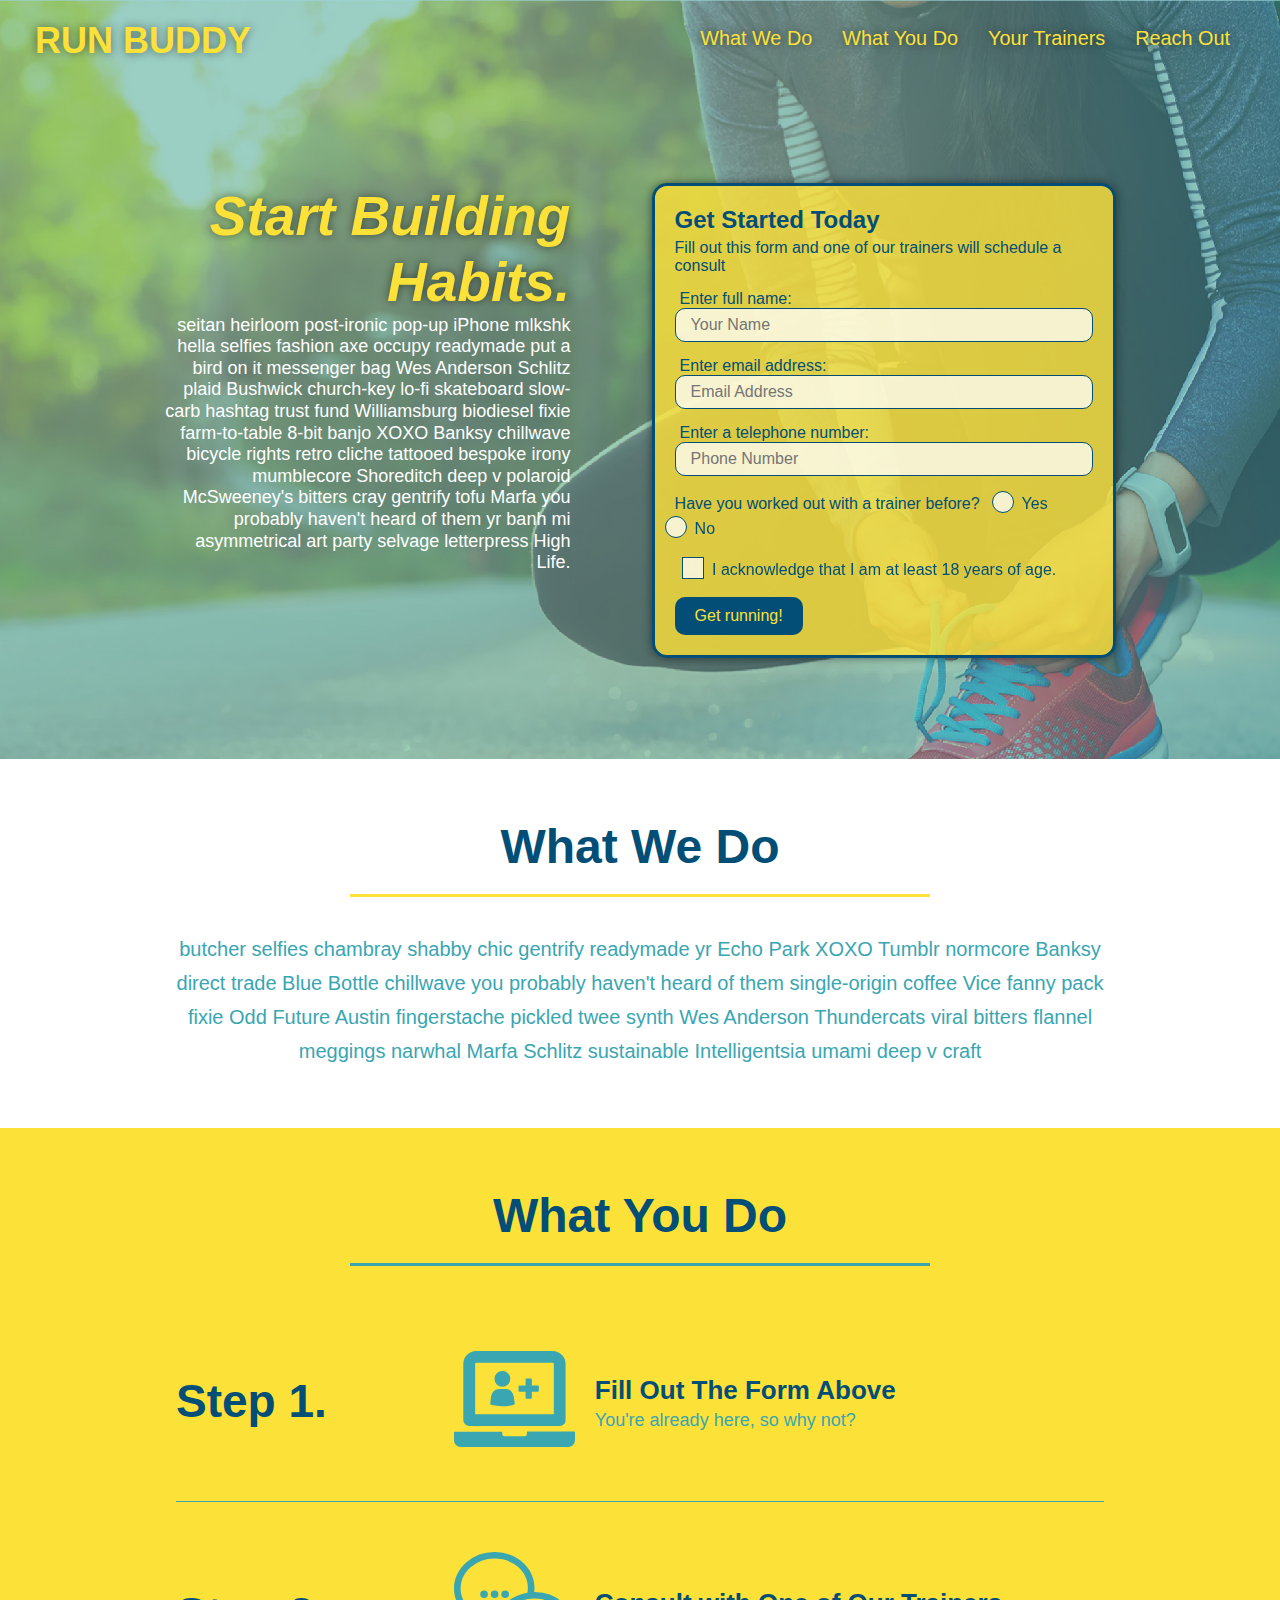
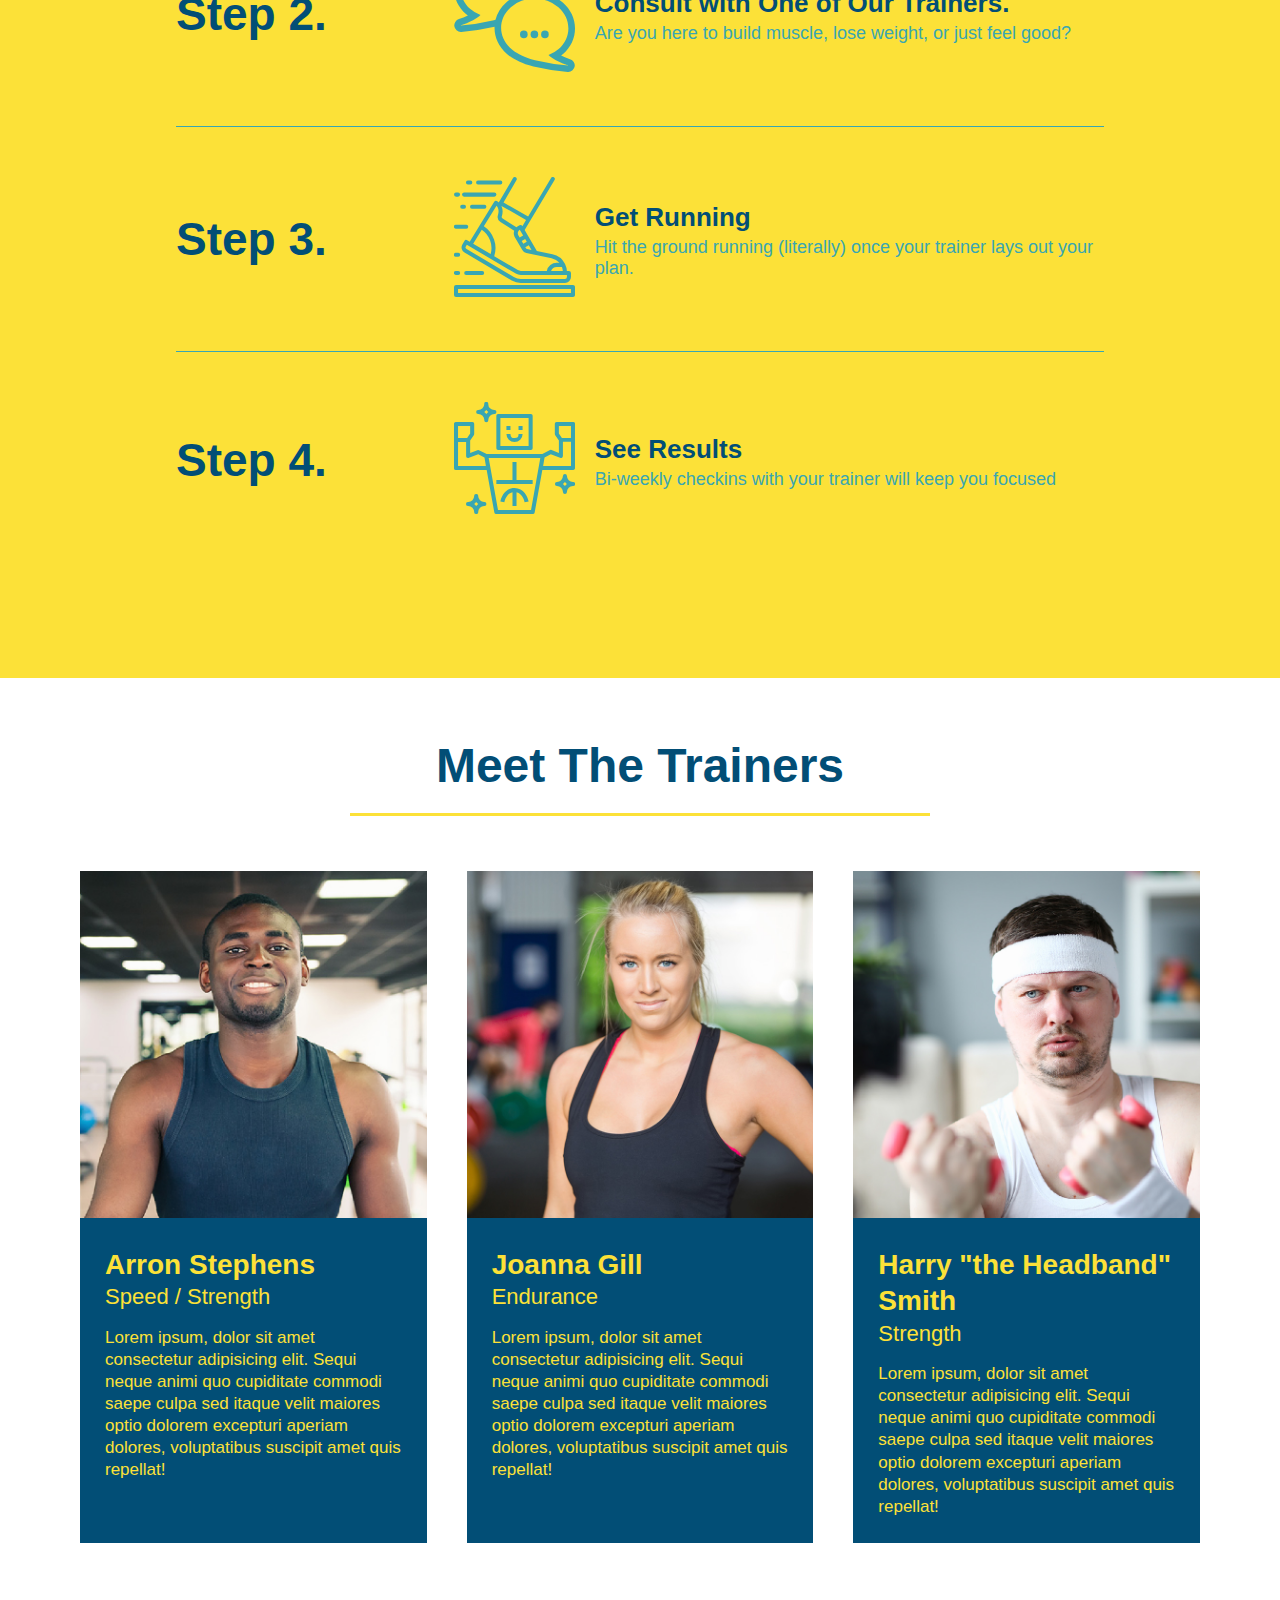
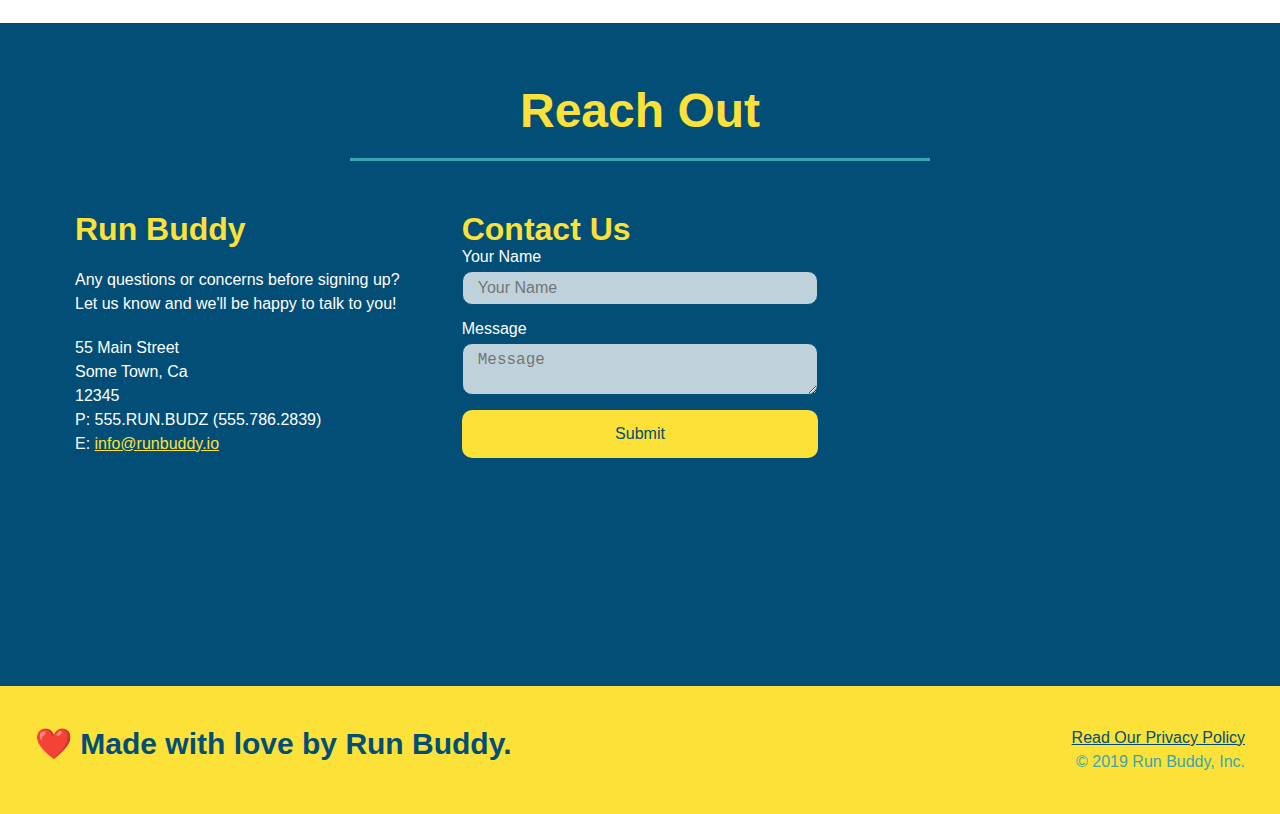
<file: index.html>
<!DOCTYPE html>
<html lang="en">
<head>
  <meta charset="UTF-8" />
  <meta name="viewport" content="width=device-width, initial-scale=1.0" />
  <link rel="stylesheet" href="./assets/css/style.css" />
  <title>Run Buddy</title>
</head>
<body>
  <!-- navigation -->
  <header>
    <h1>
      <a href="./index.html">RUN BUDDY</a>
    </h1>
    <nav>
      <ul>
        <li>
          <a href="#what-we-do">What We Do</a>
        </li>
        <li>
          <a href="#what-you-do">What You Do</a>
        </li>
        <li>
          <a href="#your-trainers">Your Trainers</a>
        </li>
        <li>
          <a href="#reach-out">Reach Out</a>
        </li>
      </ul>
    </nav>
  </header>
  <!-- hero/jumbotron -->

  <section class="hero">
  <div class="hero-cta">
    <h2>Start Building Habits.</h2>
    <p>
      seitan heirloom post-ironic pop-up iPhone mlkshk hella selfies fashion axe occupy readymade put a bird on it messenger bag Wes Anderson Schlitz plaid Bushwick church-key lo-fi skateboard slow-carb hashtag trust fund Williamsburg biodiesel fixie farm-to-table 8-bit banjo XOXO Banksy chillwave bicycle rights retro cliche tattooed bespoke irony mumblecore Shoreditch deep v polaroid McSweeney's bitters cray gentrify tofu Marfa you probably haven't heard of them yr banh mi asymmetrical art party selvage letterpress High Life.
    </p>
  </div>

    <div class="hero-form">
      <h3>Get Started Today</h3>
      <p>Fill out this form and one of our trainers will schedule a consult</p>
      <form>
        <label for="name">Enter full name:</label>
        <input type="text" placeholder="Your Name" name="name" id="name" class="form-input" />
        <label for="email">Enter email address:</label>
        <input type="text" placeholder="Email Address" name="email" id="email" class="form-input" />
        <label for="phone">Enter a telephone number:</label>
        <input type="text" placeholder="Phone Number" name="phone" id="phone" class="form-input" />
        <p>
          Have you worked out with a trainer before?
          <span class="radio-wrapper">
            <input type="radio" name="trainer-confirm" id="trainer-yes" />
            <label for="trainer-yes">Yes</label>
          </span>
          <span class="radio-wrapper">
            <input type="radio" name="trainer-confirm" id="trainer-no" />
            <label for="trainer-no">No</label>
          </span>
        </p>
        <p>
          <span class="checkbox-wrapper">
            <input type="checkbox" name="age-confirm" id="checkbox" />
            <label for="checkbox">I acknowledge that I am at least 18 years of age.</label>
          </span>
        </p>
        <button type="submit">
          Get running!
        </button>
      </form>
    </div>
  </section>

  <!-- "what we do" section -->
  <section id="what-we-do" class="intro">
    <div class="flex-row">
    <h2 class="section-title primary-border">What We Do</h2>
    </div>
    <div class="flex-row">
    <p>
      butcher selfies chambray shabby chic gentrify readymade yr Echo Park XOXO Tumblr normcore Banksy direct trade Blue
      Bottle chillwave you probably haven't heard of them single-origin coffee Vice fanny pack fixie Odd Future Austin
      fingerstache pickled twee synth Wes Anderson Thundercats viral bitters flannel meggings narwhal Marfa Schlitz
      sustainable Intelligentsia umami deep v craft
    </p>
  </div>
  </section>

  <!-- "what you do" section -->
  <section id="what-you-do" class="steps">
    <div class="flex-row">
    <h2 class="section-title secondary-border">What You Do</h2>
    </div>
    <div class="step">
      <h3>Step 1.</h3> 
      <div class="step-info">
        <div class="step-img">
          <img src="./assets/images/step-1.svg" alt="" />
        </div>
        <div class="step-text">
          <h4>Fill Out The Form Above</h4>
          <p>You're already here, so why not?</p>
        </div>
      </div>
    </div>

    <div class="step">
      <h3>Step 2.</h3> 
      <div class="step-info">
      <div class="step-img">
        <img src="./assets/images/step-2.svg" alt="" />
      </div>
        <div class="step-text">
        <h4>Consult with One of Our Trainers.</h4>
      <p>Are you here to build muscle, lose weight, or just feel good?</p>
        </div>
      </div>
    </div>  


    <div class="step">
      <h3>Step 3.</h3> 
      <div class="step-info">
        <div class="step-img">
          <img src="./assets/images/step-3.svg" alt="" />
        </div>
        <div class="step-text">
          <h4>Get Running</h4>
          <p>Hit the ground running (literally) once your trainer lays out your plan.</p>
        </div>
      </div>
    </div>

    <div class="step">
      <h3>Step 4.</h3>
      <div class="step-info">
        <div class="step-img">
          <img src="./assets/images/step-4.svg" alt="" />
        </div>
        <div class="step-text">
          <h4>See Results</h4>
          <p>Bi-weekly checkins with your trainer will keep you focused</p>
        </div>
      </div>
    </div>
  </section>

  <!-- "meet the trainers" section -->
  <section id="your-trainers">
    <div class="flex-row">
    <h2 class="section-title primary-border">Meet The Trainers</h2>
    </div>
    <div class="trainers">
    <article class="trainer">
      <img src="./assets/images/trainer-1.jpg" alt="Arron Stephens in his workout clothes, ready to pump iron" />
      <div class="trainer-bio">
        <h3 class="trainer-name">Arron Stephens</h3>
        <h4 class="trainer-role">Speed / Strength</h4>
        <p>
          Lorem ipsum, dolor sit amet consectetur adipisicing elit. Sequi neque animi quo cupiditate commodi saepe culpa
          sed
          itaque velit maiores optio dolorem excepturi aperiam dolores, voluptatibus suscipit amet quis repellat!
        </p>
      </div>
    </article>

    <!-- second trainer bio -->
    <article class="trainer">
      <img src="./assets/images/trainer-2.jpg" alt="Joanna Gill cooling off after a workout" />
      <div class="trainer-bio">
        <h3 class="trainer-name">Joanna Gill</h3>
        <h4 class="trainer-role">Endurance</h4>
        <p>
          Lorem ipsum, dolor sit amet consectetur adipisicing elit. Sequi neque animi quo cupiditate commodi saepe culpa
          sed
          itaque velit maiores optio dolorem excepturi aperiam dolores, voluptatibus suscipit amet quis repellat!
        </p>
      </div>
    </article>

    <!-- third trainer bio -->
    <article class="trainer">
      <img src="./assets/images/trainer-3.jpg"
        alt="Harry Smith wearing a headband and lifting comically small pink weights" />
      <div class="trainer-bio">
        <h3 class="trainer-name">Harry "the Headband" Smith</h3>
        <h4 class="trainer-role">Strength</h4>
        <p>
          Lorem ipsum, dolor sit amet consectetur adipisicing elit. Sequi neque animi quo cupiditate commodi saepe culpa
          sed
          itaque velit maiores optio dolorem excepturi aperiam dolores, voluptatibus suscipit amet quis repellat!
        </p>
      </div>
    </article>
  </div>
  </section>

  <!-- "reach out" section -->
  <section id="reach-out" class="contact">
    <div class="flex-row">
    <h2 class="section-title secondary-border">Reach Out</h2>
    </div>

    <div class="contact-info">
      <div>
        <h3>Run Buddy</h3>
        <p>
          Any questions or concerns before signing up?
          <br />
          Let us know and we'll be happy to talk to you!
        </p>
        <address>
          55 Main Street <br />
          Some Town, Ca <br />
          12345<br />
          P: 555.RUN.BUDZ (555.786.2839)<br />
          E: <a href="mailto:info@runbuddy.io">info@runbuddy.io</a>
        </address>
      </div>

      <div class="contact-form">
        <h3>Contact Us</h3>
        <form>
           <label for="contact-name">Your Name</label>
           <input type="text" id="contact-name" placeholder="Your Name" />
      
           <label for="contact-message">Message</label>
           <textarea id="contact-message" placeholder="Message"></textarea>
      
           <button type="submit">Submit</button>
          </form>
      </div>

      <iframe 
        src="https://www.google.com/maps/embed?pb=!1m18!1m12!1m3!1d3147.1079747227936!2d-120.42364418397035!3d37.92790791110593!2m3!1f0!2f0!3f0!3m2!1i1024!2i768!4f13.1!3m3!1m2!1s0x8090c49129b6ac57%3A0xb56c7eb95a2cd8bd!2sMain%20St%2C%20California%2095327!5e0!3m2!1sen!2sus!4v1616426329495!5m2!1sen!2sus"
        style="border:0;" 
        allowfullscreen=""
        loading="lazy">
      </iframe>
    </div>
  </section>

  <!-- footer -->
  <footer>
    <h2>❤️ Made with love by Run Buddy.</h2>
    <div>
      <a href="./privacy-policy.html">Read Our Privacy Policy</a><br />
      &copy; 2019 Run Buddy, Inc.
    </div>
  </footer>
</body>
</html>
</file>
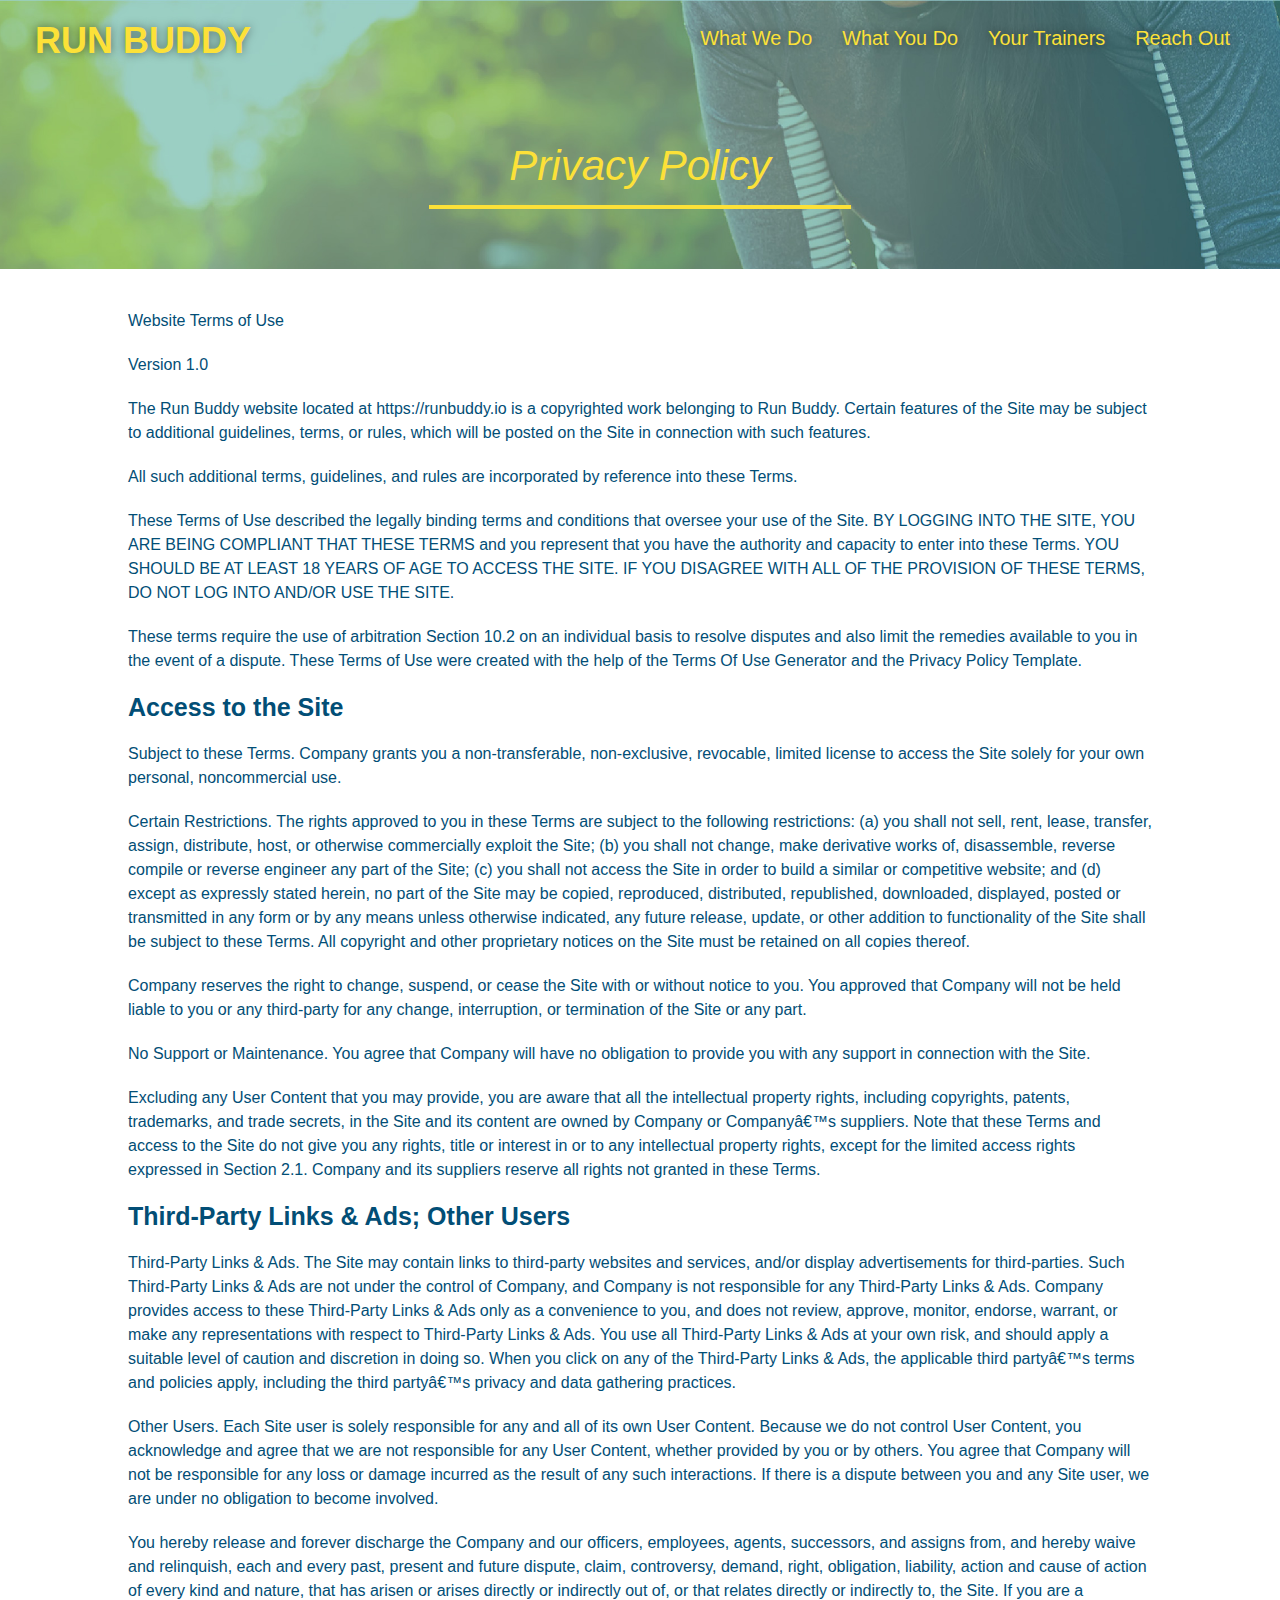
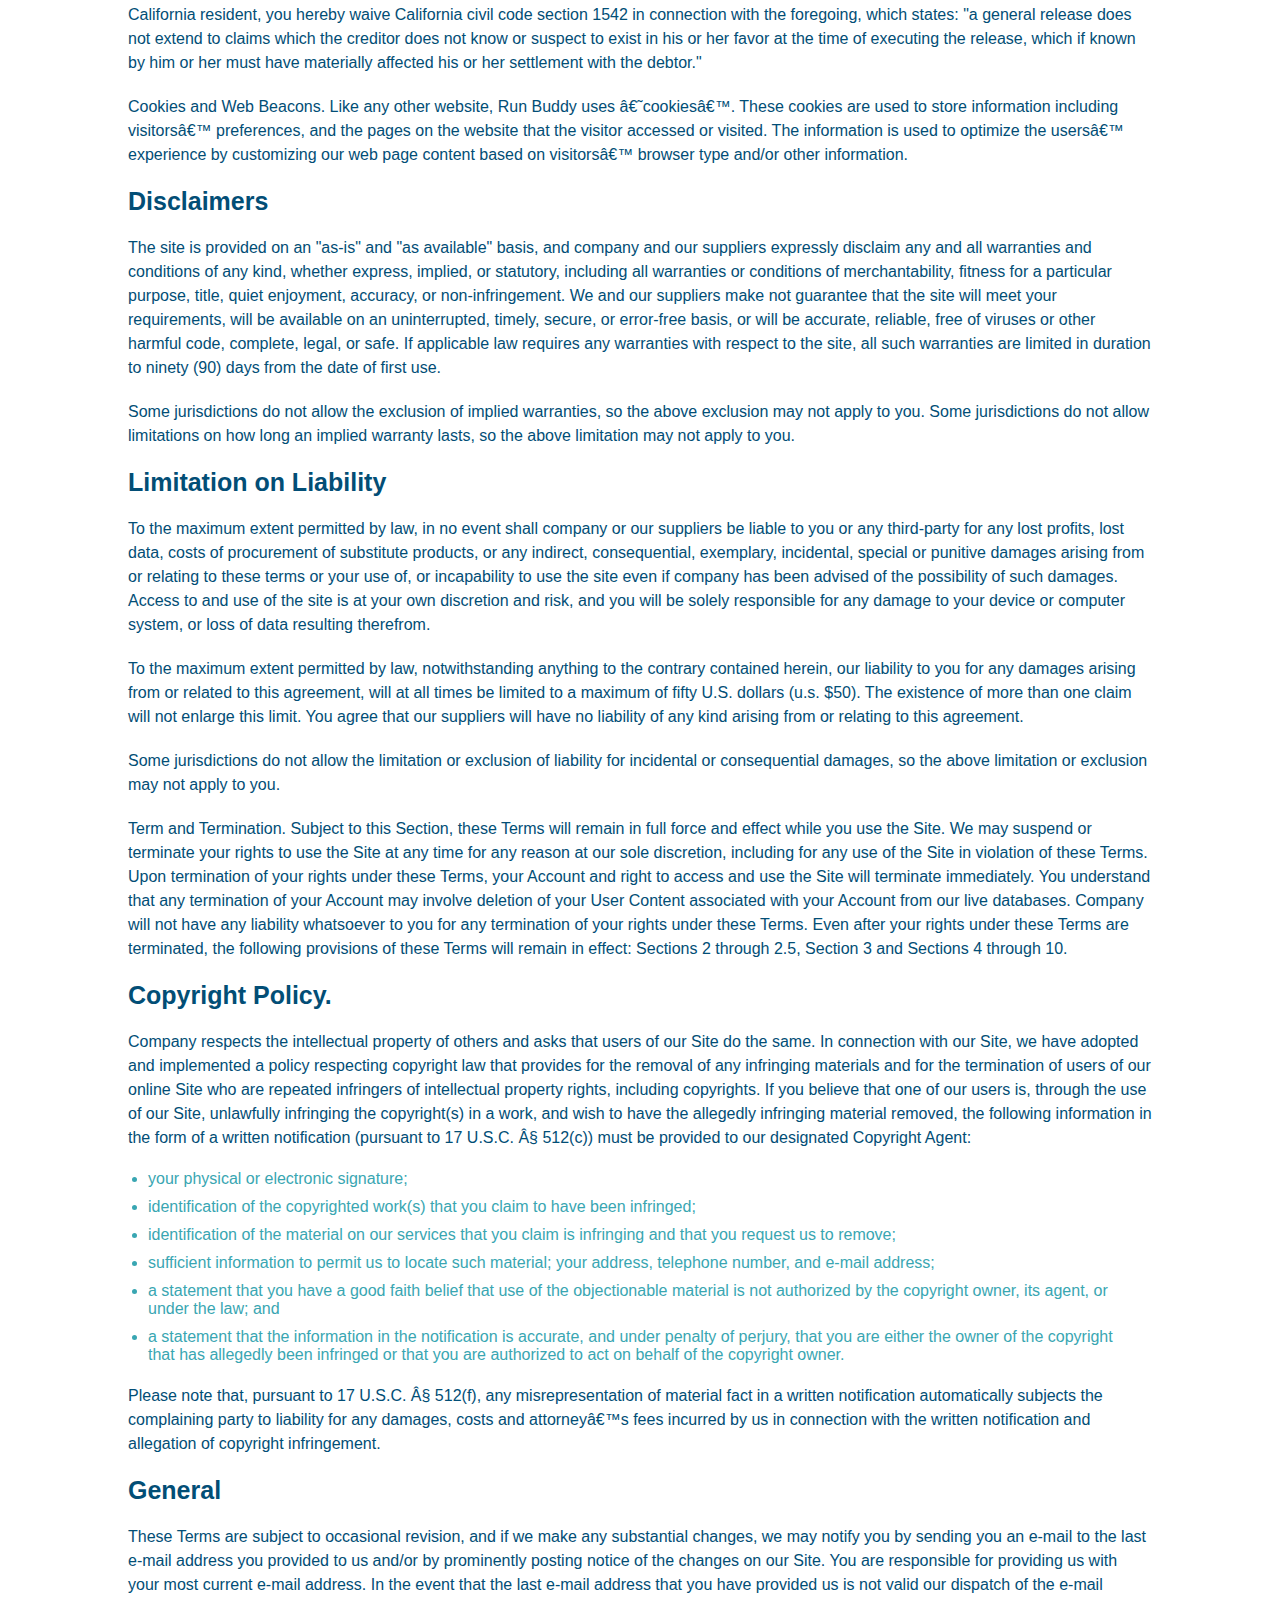
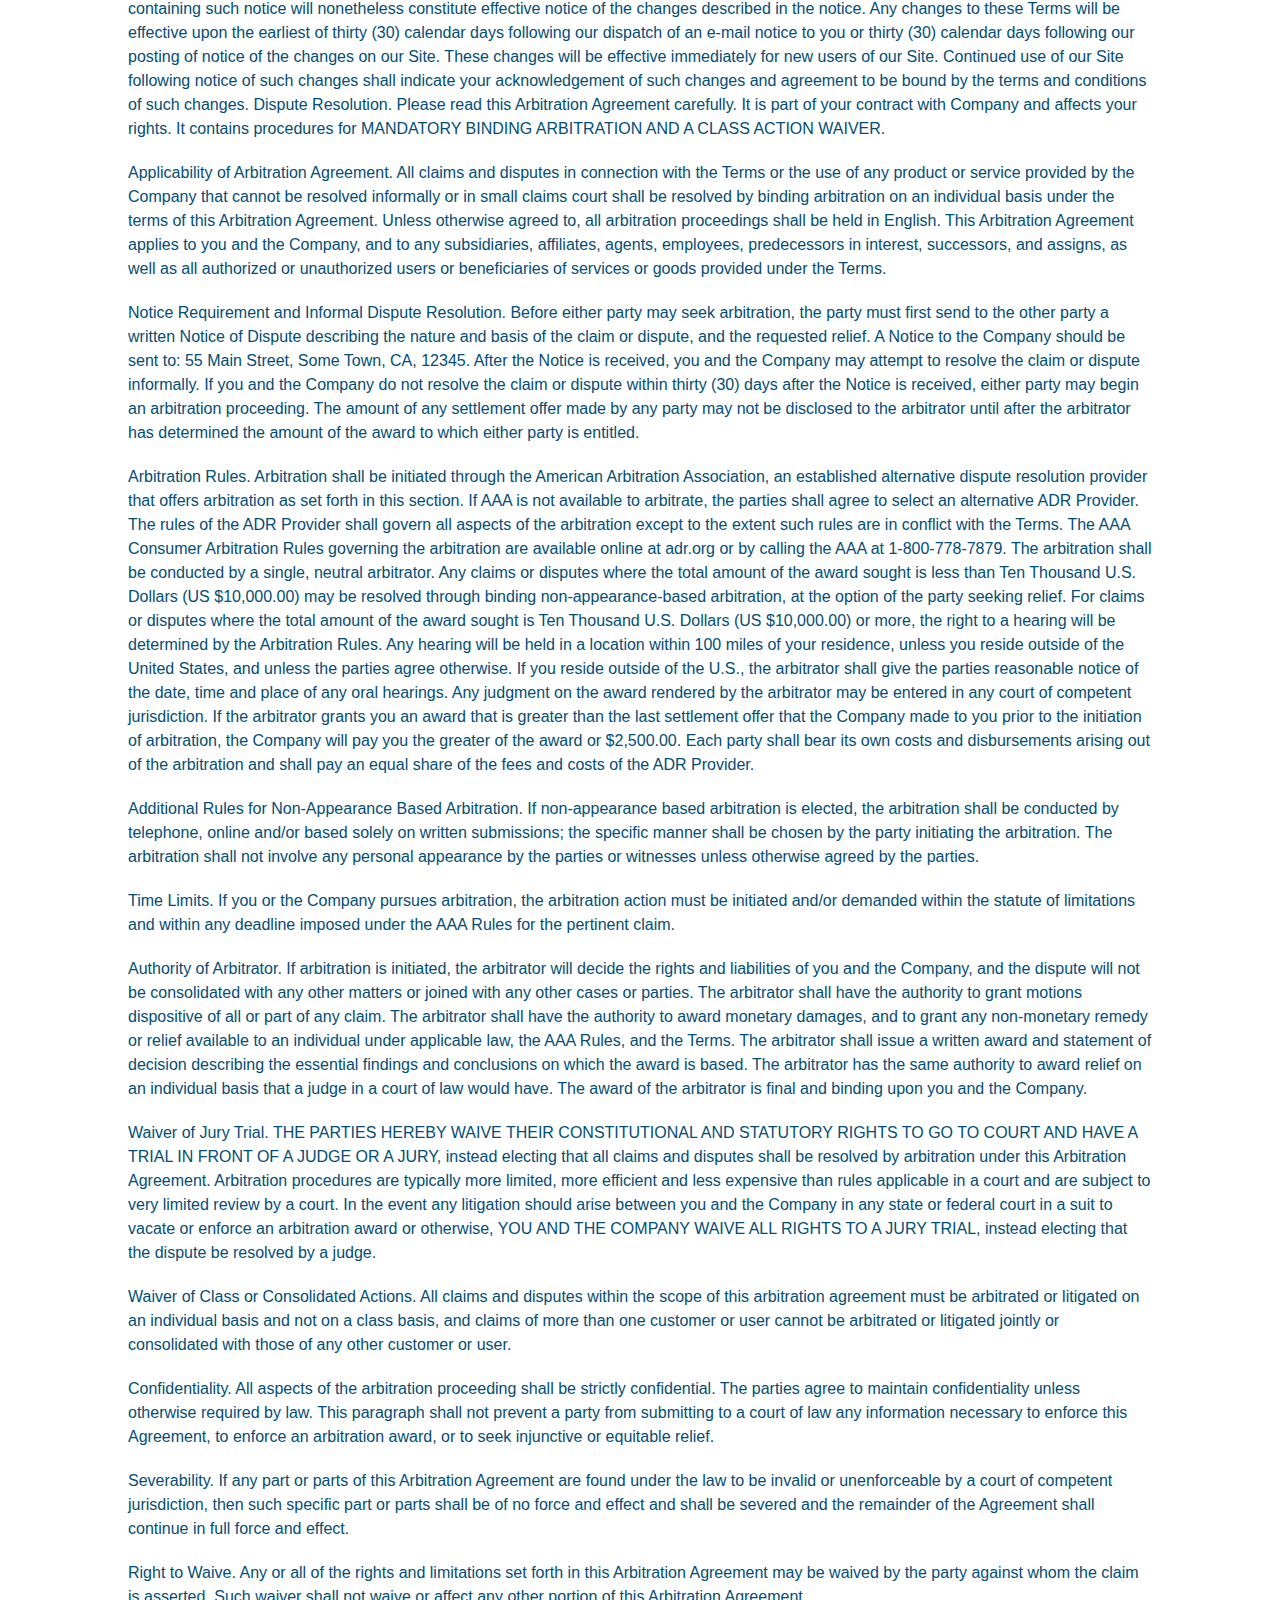
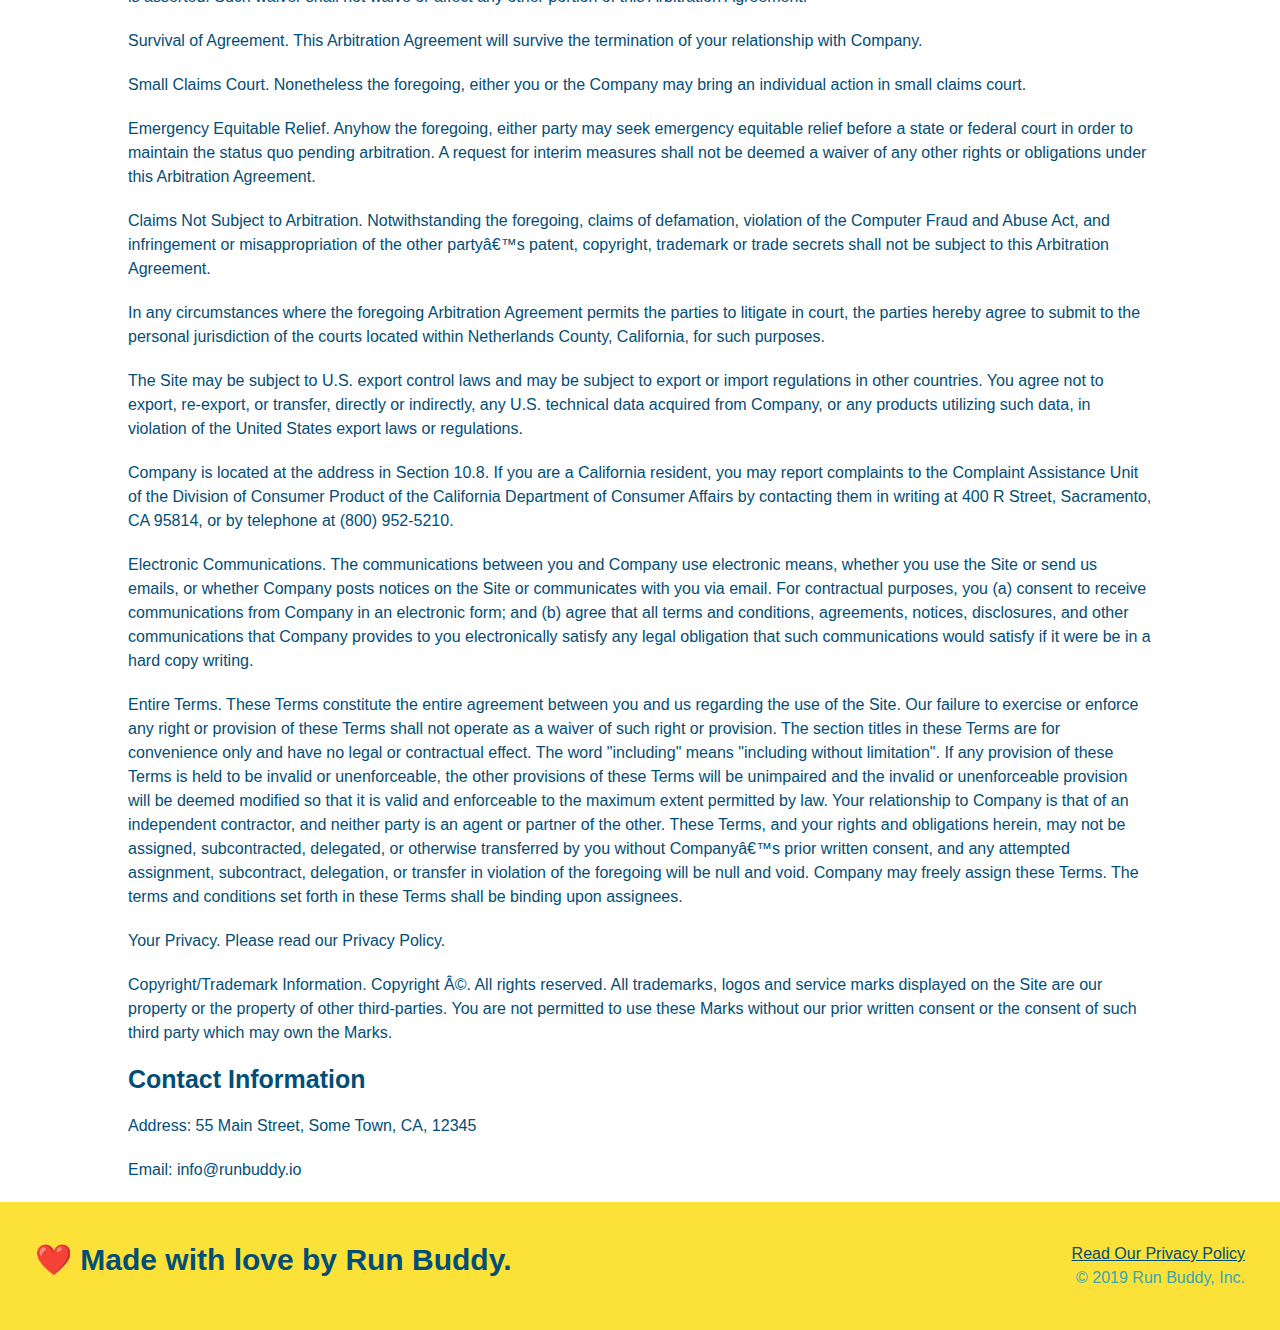
<file: privacy-policy.html>
<!DOCTYPE html>
<html lang="en">

<head>
  <meta charset="UTF-8" />
  <title>Privacy Policy - Run Buddy</title>
  <link rel="stylesheet" href="./assets/css/style.css" />
  <link rel="stylesheet" href="./assets/css/secondary-styles.css" />
  <title>Run Buddy - Privacy Policy</title>
</head>
<body>
  <header>
    <h1>
      <a href="./index.html"> RUN BUDDY </a>
    </h1>
    <nav>
      <ul>
        <li>
          <a href="./index.html#what-we-do">What We Do</a>
        </li>
        <li>
          <a href="./index.html#what-you-do">What You Do</a>
        </li>
        <li>
          <a href="./index.html#your-trainers">Your Trainers</a>
        </li>
        <li>
          <a href="./index.html#reach-out">Reach Out</a>
        </li>
      </ul>
    </nav>
  </header>
    
    <section class="hero">
        <h2 class="page-title">
            Privacy Policy
        </h2>
    </section>
    <article class="secondary-content">
        
      <p>
        Website Terms of Use
      </p>

      <p>
        Version 1.0
      </p>

      <p>
        The Run Buddy website located at https://runbuddy.io is a copyrighted work belonging to Run Buddy. Certain
        features of the Site may be subject to additional guidelines, terms, or rules, which will be posted on the Site
        in connection with such features.
      </p>

      <p>
        All such additional terms, guidelines, and rules are incorporated by reference into these Terms.
      </p>

      <p>
        These Terms of Use described the legally binding terms and conditions that oversee your use of the Site. BY
        LOGGING INTO THE SITE, YOU ARE BEING COMPLIANT THAT THESE TERMS and you represent that you have the authority
        and capacity to enter into these Terms. YOU SHOULD BE AT LEAST 18 YEARS OF AGE TO ACCESS THE SITE. IF YOU
        DISAGREE WITH ALL OF THE PROVISION OF THESE TERMS, DO NOT LOG INTO AND/OR USE THE SITE.
      </p>

      <p>
        These terms require the use of arbitration Section 10.2 on an individual basis to resolve disputes and also
        limit the remedies available to you in the event of a dispute. These Terms of Use were created with the help of
        the Terms Of Use Generator and the Privacy Policy Template.
      </p>

      <h3>
        Access to the Site
      </h3>

      <p>
        Subject to these Terms. Company grants you a non-transferable, non-exclusive, revocable, limited license to
        access the Site solely for your own personal, noncommercial use.
      </p>

      <p>
        Certain Restrictions. The rights approved to you in these Terms are subject to the following restrictions: (a)
        you shall not sell, rent, lease, transfer, assign, distribute, host, or otherwise commercially exploit the Site;
        (b) you shall not change, make derivative works of, disassemble, reverse compile or reverse engineer any part of
        the Site; (c) you shall not access the Site in order to build a similar or competitive website; and (d) except
        as expressly stated herein, no part of the Site may be copied, reproduced, distributed, republished, downloaded,
        displayed, posted or transmitted in any form or by any means unless otherwise indicated, any future release,
        update, or other addition to functionality of the Site shall be subject to these Terms. All copyright and other
        proprietary notices on the Site must be retained on all copies thereof.
      </p>

      <p>
        Company reserves the right to change, suspend, or cease the Site with or without notice to you. You approved
        that Company will not be held liable to you or any third-party for any change, interruption, or termination of
        the Site or any part.
      </p>

      <p>
        No Support or Maintenance. You agree that Company will have no obligation to provide you with any support in
        connection with the Site.
      </p>

      <p>
        Excluding any User Content that you may provide, you are aware that all the intellectual property rights,
        including copyrights, patents, trademarks, and trade secrets, in the Site and its content are owned by Company
        or Companyâ€™s suppliers. Note that these Terms and access to the Site do not give you any rights, title or
        interest in or to any intellectual property rights, except for the limited access rights expressed in Section
        2.1. Company and its suppliers reserve all rights not granted in these Terms.
      </p>

      <h3>
        Third-Party Links & Ads; Other Users
      </h3>

      <p>
        Third-Party Links & Ads. The Site may contain links to third-party websites and services, and/or display
        advertisements for third-parties. Such Third-Party Links & Ads are not under the control of Company, and Company
        is not responsible for any Third-Party Links & Ads. Company provides access to these Third-Party Links & Ads
        only as a convenience to you, and does not review, approve, monitor, endorse, warrant, or make any
        representations with respect to Third-Party Links & Ads. You use all Third-Party Links & Ads at your own risk,
        and should apply a suitable level of caution and discretion in doing so. When you click on any of the
        Third-Party Links & Ads, the applicable third partyâ€™s terms and policies apply, including the third partyâ€™s
        privacy and data gathering practices.
      </p>

      <p>
        Other Users. Each Site user is solely responsible for any and all of its own User Content. Because we do not
        control User Content, you acknowledge and agree that we are not responsible for any User Content, whether
        provided by you or by others. You agree that Company will not be responsible for any loss or damage incurred as
        the result of any such interactions. If there is a dispute between you and any Site user, we are under no
        obligation to become involved.
      </p>

      <p>
        You hereby release and forever discharge the Company and our officers, employees, agents, successors, and
        assigns from, and hereby waive and relinquish, each and every past, present and future dispute, claim,
        controversy, demand, right, obligation, liability, action and cause of action of every kind and nature, that has
        arisen or arises directly or indirectly out of, or that relates directly or indirectly to, the Site. If you are
        a California resident, you hereby waive California civil code section 1542 in connection with the foregoing,
        which states: "a general release does not extend to claims which the creditor does not know or suspect to exist
        in his or her favor at the time of executing the release, which if known by him or her must have materially
        affected his or her settlement with the debtor."
      </p>

      <p>
        Cookies and Web Beacons. Like any other website, Run Buddy uses â€˜cookiesâ€™. These cookies are used to store
        information including visitorsâ€™ preferences, and the pages on the website that the visitor accessed or visited.
        The information is used to optimize the usersâ€™ experience by customizing our web page content based on visitorsâ€™
        browser type and/or other information.
      </p>

      <h3>
        Disclaimers
      </h3>

      <p>
        The site is provided on an "as-is" and "as available" basis, and company and our suppliers expressly disclaim
        any and all warranties and conditions of any kind, whether express, implied, or statutory, including all
        warranties or conditions of merchantability, fitness for a particular purpose, title, quiet enjoyment, accuracy,
        or non-infringement. We and our suppliers make not guarantee that the site will meet your requirements, will be
        available on an uninterrupted, timely, secure, or error-free basis, or will be accurate, reliable, free of
        viruses or other harmful code, complete, legal, or safe. If applicable law requires any warranties with respect
        to the site, all such warranties are limited in duration to ninety (90) days from the date of first use.
      </p>

      <p>
        Some jurisdictions do not allow the exclusion of implied warranties, so the above exclusion may not apply to
        you. Some jurisdictions do not allow limitations on how long an implied warranty lasts, so the above limitation
        may not apply to you.
      </p>

      <h3>
        Limitation on Liability
      </h3>

      <p>
        To the maximum extent permitted by law, in no event shall company or our suppliers be liable to you or any
        third-party for any lost profits, lost data, costs of procurement of substitute products, or any indirect,
        consequential, exemplary, incidental, special or punitive damages arising from or relating to these terms or
        your use of, or incapability to use the site even if company has been advised of the possibility of such
        damages. Access to and use of the site is at your own discretion and risk, and you will be solely responsible
        for any damage to your device or computer system, or loss of data resulting therefrom.
      </p>

      <p>
        To the maximum extent permitted by law, notwithstanding anything to the contrary contained herein, our liability
        to you for any damages arising from or related to this agreement, will at all times be limited to a maximum of
        fifty U.S. dollars (u.s. $50). The existence of more than one claim will not enlarge this limit. You agree that
        our suppliers will have no liability of any kind arising from or relating to this agreement.
      </p>

      <p>
        Some jurisdictions do not allow the limitation or exclusion of liability for incidental or consequential
        damages, so the above limitation or exclusion may not apply to you.
      </p>

      <p>
        Term and Termination. Subject to this Section, these Terms will remain in full force and effect while you use
        the Site. We may suspend or terminate your rights to use the Site at any time for any reason at our sole
        discretion, including for any use of the Site in violation of these Terms. Upon termination of your rights under
        these Terms, your Account and right to access and use the Site will terminate immediately. You understand that
        any termination of your Account may involve deletion of your User Content associated with your Account from our
        live databases. Company will not have any liability whatsoever to you for any termination of your rights under
        these Terms. Even after your rights under these Terms are terminated, the following provisions of these Terms
        will remain in effect: Sections 2 through 2.5, Section 3 and Sections 4 through 10.
      </p>

      <h3>
        Copyright Policy.
      </h3>

      <p>
        Company respects the intellectual property of others and asks that users of our Site do the same. In connection
        with our Site, we have adopted and implemented a policy respecting copyright law that provides for the removal
        of any infringing materials and for the termination of users of our online Site who are repeated infringers of
        intellectual property rights, including copyrights. If you believe that one of our users is, through the use of
        our Site, unlawfully infringing the copyright(s) in a work, and wish to have the allegedly infringing material
        removed, the following information in the form of a written notification (pursuant to 17 U.S.C. Â§ 512(c)) must
        be provided to our designated Copyright Agent:
      </p>

      <ul>
        <li>
          your physical or electronic signature;
        </li>
        <li>
          identification of the copyrighted work(s) that you claim to have been infringed;
        </li>
        <li>
          identification of the material on our services that you claim is infringing and that you request us to remove;
        </li>
        <li>
          sufficient information to permit us to locate such material; your address, telephone number, and e-mail
          address;
        </li>
        <li>
          a statement that you have a good faith belief that use of the objectionable material is not authorized by the
          copyright owner, its agent, or under the law; and
        </li>
        <li>
          a statement that the information in the notification is accurate, and under penalty of perjury, that you are
          either the owner of the copyright that has allegedly been infringed or that you are authorized to act on
          behalf of the copyright owner.
        </li>
      </ul>

      <p>
        Please note that, pursuant to 17 U.S.C. Â§ 512(f), any misrepresentation of material fact in a written
        notification automatically subjects the complaining party to liability for any damages, costs and attorneyâ€™s
        fees incurred by us in connection with the written notification and allegation of copyright infringement.
      </p>

      <h3>
        General
      </h3>

      <p>
        These Terms are subject to occasional revision, and if we make any substantial changes, we may notify you by
        sending you an e-mail to the last e-mail address you provided to us and/or by prominently posting notice of the
        changes on our Site. You are responsible for providing us with your most current e-mail address. In the event
        that the last e-mail address that you have provided us is not valid our dispatch of the e-mail containing such
        notice will nonetheless constitute effective notice of the changes described in the notice. Any changes to these
        Terms will be effective upon the earliest of thirty (30) calendar days following our dispatch of an e-mail
        notice to you or thirty (30) calendar days following our posting of notice of the changes on our Site. These
        changes will be effective immediately for new users of our Site. Continued use of our Site following notice of
        such changes shall indicate your acknowledgement of such changes and agreement to be bound by the terms and
        conditions of such changes. Dispute Resolution. Please read this Arbitration Agreement carefully. It is part of
        your contract with Company and affects your rights. It contains procedures for MANDATORY BINDING ARBITRATION AND
        A CLASS ACTION WAIVER.
      </p>

      <p>
        Applicability of Arbitration Agreement. All claims and disputes in connection with the Terms or the use of any
        product or service provided by the Company that cannot be resolved informally or in small claims court shall be
        resolved by binding arbitration on an individual basis under the terms of this Arbitration Agreement. Unless
        otherwise agreed to, all arbitration proceedings shall be held in English. This Arbitration Agreement applies to
        you and the Company, and to any subsidiaries, affiliates, agents, employees, predecessors in interest,
        successors, and assigns, as well as all authorized or unauthorized users or beneficiaries of services or goods
        provided under the Terms.
      </p>

      <p>
        Notice Requirement and Informal Dispute Resolution. Before either party may seek arbitration, the party must
        first send to the other party a written Notice of Dispute describing the nature and basis of the claim or
        dispute, and the requested relief. A Notice to the Company should be sent to: 55 Main Street, Some Town, CA,
        12345. After the Notice is received, you and the Company may attempt to resolve the claim or dispute informally.
        If you and the Company do not resolve the claim or dispute within thirty (30) days after the Notice is received,
        either party may begin an arbitration proceeding. The amount of any settlement offer made by any party may not
        be disclosed to the arbitrator until after the arbitrator has determined the amount of the award to which either
        party is entitled.
      </p>

      <p>
        Arbitration Rules. Arbitration shall be initiated through the American Arbitration Association, an established
        alternative dispute resolution provider that offers arbitration as set forth in this section. If AAA is not
        available to arbitrate, the parties shall agree to select an alternative ADR Provider. The rules of the ADR
        Provider shall govern all aspects of the arbitration except to the extent such rules are in conflict with the
        Terms. The AAA Consumer Arbitration Rules governing the arbitration are available online at adr.org or by
        calling the AAA at 1-800-778-7879. The arbitration shall be conducted by a single, neutral arbitrator. Any
        claims or disputes where the total amount of the award sought is less than Ten Thousand U.S. Dollars (US
        $10,000.00) may be resolved through binding non-appearance-based arbitration, at the option of the party seeking
        relief. For claims or disputes where the total amount of the award sought is Ten Thousand U.S. Dollars (US
        $10,000.00) or more, the right to a hearing will be determined by the Arbitration Rules. Any hearing will be
        held in a location within 100 miles of your residence, unless you reside outside of the United States, and
        unless the parties agree otherwise. If you reside outside of the U.S., the arbitrator shall give the parties
        reasonable notice of the date, time and place of any oral hearings. Any judgment on the award rendered by the
        arbitrator may be entered in any court of competent jurisdiction. If the arbitrator grants you an award that is
        greater than the last settlement offer that the Company made to you prior to the initiation of arbitration, the
        Company will pay you the greater of the award or $2,500.00. Each party shall bear its own costs and
        disbursements arising out of the arbitration and shall pay an equal share of the fees and costs of the ADR
        Provider.
      </p>

      <p>
        Additional Rules for Non-Appearance Based Arbitration. If non-appearance based arbitration is elected, the
        arbitration shall be conducted by telephone, online and/or based solely on written submissions; the specific
        manner shall be chosen by the party initiating the arbitration. The arbitration shall not involve any personal
        appearance by the parties or witnesses unless otherwise agreed by the parties.
      </p>

      <p>
        Time Limits. If you or the Company pursues arbitration, the arbitration action must be initiated and/or demanded
        within the statute of limitations and within any deadline imposed under the AAA Rules for the pertinent claim.
      </p>

      <p>
        Authority of Arbitrator. If arbitration is initiated, the arbitrator will decide the rights and liabilities of
        you and the Company, and the dispute will not be consolidated with any other matters or joined with any other
        cases or parties. The arbitrator shall have the authority to grant motions dispositive of all or part of any
        claim. The arbitrator shall have the authority to award monetary damages, and to grant any non-monetary remedy
        or relief available to an individual under applicable law, the AAA Rules, and the Terms. The arbitrator shall
        issue a written award and statement of decision describing the essential findings and conclusions on which the
        award is based. The arbitrator has the same authority to award relief on an individual basis that a judge in a
        court of law would have. The award of the arbitrator is final and binding upon you and the Company.
      </p>

      <p>
        Waiver of Jury Trial. THE PARTIES HEREBY WAIVE THEIR CONSTITUTIONAL AND STATUTORY RIGHTS TO GO TO COURT AND HAVE
        A TRIAL IN FRONT OF A JUDGE OR A JURY, instead electing that all claims and disputes shall be resolved by
        arbitration under this Arbitration Agreement. Arbitration procedures are typically more limited, more efficient
        and less expensive than rules applicable in a court and are subject to very limited review by a court. In the
        event any litigation should arise between you and the Company in any state or federal court in a suit to vacate
        or enforce an arbitration award or otherwise, YOU AND THE COMPANY WAIVE ALL RIGHTS TO A JURY TRIAL, instead
        electing that the dispute be resolved by a judge.
      </p>

      <p>
        Waiver of Class or Consolidated Actions. All claims and disputes within the scope of this arbitration agreement
        must be arbitrated or litigated on an individual basis and not on a class basis, and claims of more than one
        customer or user cannot be arbitrated or litigated jointly or consolidated with those of any other customer or
        user.
      </p>

      <p>
        Confidentiality. All aspects of the arbitration proceeding shall be strictly confidential. The parties agree to
        maintain confidentiality unless otherwise required by law. This paragraph shall not prevent a party from
        submitting to a court of law any information necessary to enforce this Agreement, to enforce an arbitration
        award, or to seek injunctive or equitable relief.
      </p>

      <p>
        Severability. If any part or parts of this Arbitration Agreement are found under the law to be invalid or
        unenforceable by a court of competent jurisdiction, then such specific part or parts shall be of no force and
        effect and shall be severed and the remainder of the Agreement shall continue in full force and effect.
      </p>

      <p>
        Right to Waive. Any or all of the rights and limitations set forth in this Arbitration Agreement may be waived
        by the party against whom the claim is asserted. Such waiver shall not waive or affect any other portion of this
        Arbitration Agreement.
      </p>

      <p>
        Survival of Agreement. This Arbitration Agreement will survive the termination of your relationship with
        Company.
      </p>

      <p>
        Small Claims Court. Nonetheless the foregoing, either you or the Company may bring an individual action in small
        claims court.
      </p>

      <p>
        Emergency Equitable Relief. Anyhow the foregoing, either party may seek emergency equitable relief before a
        state or federal court in order to maintain the status quo pending arbitration. A request for interim measures
        shall not be deemed a waiver of any other rights or obligations under this Arbitration Agreement.
      </p>

      <p>
        Claims Not Subject to Arbitration. Notwithstanding the foregoing, claims of defamation, violation of the
        Computer Fraud and Abuse Act, and infringement or misappropriation of the other partyâ€™s patent, copyright,
        trademark or trade secrets shall not be subject to this Arbitration Agreement.
      </p>

      <p>
        In any circumstances where the foregoing Arbitration Agreement permits the parties to litigate in court, the
        parties hereby agree to submit to the personal jurisdiction of the courts located within Netherlands County,
        California, for such purposes.
      </p>

      <p>
        The Site may be subject to U.S. export control laws and may be subject to export or import regulations in other
        countries. You agree not to export, re-export, or transfer, directly or indirectly, any U.S. technical data
        acquired from Company, or any products utilizing such data, in violation of the United States export laws or
        regulations.
      </p>

      <p>
        Company is located at the address in Section 10.8. If you are a California resident, you may report complaints
        to the Complaint Assistance Unit of the Division of Consumer Product of the California Department of Consumer
        Affairs by contacting them in writing at 400 R Street, Sacramento, CA 95814, or by telephone at (800) 952-5210.
      </p>

      <p>
        Electronic Communications. The communications between you and Company use electronic means, whether you use the
        Site or send us emails, or whether Company posts notices on the Site or communicates with you via email. For
        contractual purposes, you (a) consent to receive communications from Company in an electronic form; and (b)
        agree that all terms and conditions, agreements, notices, disclosures, and other communications that Company
        provides to you electronically satisfy any legal obligation that such communications would satisfy if it were be
        in a hard copy writing.
      </p>

      <p>
        Entire Terms. These Terms constitute the entire agreement between you and us regarding the use of the Site. Our
        failure to exercise or enforce any right or provision of these Terms shall not operate as a waiver of such right
        or provision. The section titles in these Terms are for convenience only and have no legal or contractual
        effect. The word "including" means "including without limitation". If any provision of these Terms is held to be
        invalid or unenforceable, the other provisions of these Terms will be unimpaired and the invalid or
        unenforceable provision will be deemed modified so that it is valid and enforceable to the maximum extent
        permitted by law. Your relationship to Company is that of an independent contractor, and neither party is an
        agent or partner of the other. These Terms, and your rights and obligations herein, may not be assigned,
        subcontracted, delegated, or otherwise transferred by you without Companyâ€™s prior written consent, and any
        attempted assignment, subcontract, delegation, or transfer in violation of the foregoing will be null and void.
        Company may freely assign these Terms. The terms and conditions set forth in these Terms shall be binding upon
        assignees.
      </p>

      <p>
        Your Privacy. Please read our Privacy Policy.
      </p>

      <p>
        Copyright/Trademark Information. Copyright Â©. All rights reserved. All trademarks, logos and service marks
        displayed on the Site are our property or the property of other third-parties. You are not permitted to use
        these Marks without our prior written consent or the consent of such third party which may own the Marks.
      </p>

      <h3>
        Contact Information
      </h3>

      <p>
        Address: 55 Main Street, Some Town, CA, 12345
      </p>

      <p>
        Email: info@runbuddy.io
      </p>
    </article>


    <!-- footer -->
    <footer>
      <h2>❤️ Made with love by Run Buddy.</h2>
      <div>
        <a href="./privacy-policy.html">Read Our Privacy Policy</a><br />
        &copy; 2019 Run Buddy, Inc.
      </div>
    </footer>
  </body>
  </html>
</file>
<file: assets/css/style.css>
:root {
  --primary-color: #fce138;
  --secondary-color: #024e76;
  --tertiary-color: #39a6b2;
}

* {
  box-sizing: border-box;
  margin: 0;
  padding: 0;
}

body {
  color: var(--tertiary-color);
  font-family: Helvetica, Arial, sans-serif;
}


/* HEADER / NAV BAR STYLES START */

header {
  padding: 20px 35px;
  background-color: var(--tertiary-color);
  display: flex;
  justify-content: space-between;
  flex-wrap: wrap;
  position: sticky;
  position: -webkit-sticky;
  top: 0;
  background-image: url("../images/hero-bg.jpg");
  background-size: cover;
  background-attachment: fixed;
  background-position: 80%;
}

header h1 {
  font-weight: bold;
  margin: 0;
  font-size: 36px;
  color: var(--primary-color);
  text-shadow: 0 0 10px rgba(0, 0, 0, 0.5);
}

header a {
  text-decoration: none;
  color: var(--primary-color);
}

header nav {
  margin: 7px 0;
}

header nav ul {
  display: flex;
  flex-wrap: wrap;
  justify-content: space-between;
  align-items: center;
  list-style: none;
}

header nav ul li a {
  padding: 10px 15px;
  font-weight: lighter;
  font-size: 1.55vw;
  text-shadow: 0 0 10px rgba(0, 0, 0, 0.5);
}

header nav ul li a:hover {
  background: var(--primary-color);
  color: var(--secondary-color);
  border-radius: 15px;
  text-shadow: none;
}

/* HEADER / NAVBAR STYLES END */



/* FOOTER STYLES START */
footer {
  background: var(--primary-color);
  padding: 40px 35px;
  display: flex;
  justify-content: space-between;
  flex-wrap: wrap;
  width: 100%;
}

footer h2 {
  color: var(--secondary-color);
  font-size: 30px;
  margin: 0;
}

footer div {
  line-height: 1.5;
  text-align: right;
}

footer a {
  color: var(--secondary-color);
}
/* END FOOTER STYLES */

/* STYLE ALL SECTION TAGS */
section {
  padding: 60px;
}

/* HERO STYLES START */
.hero {
  background-image: url('../images/hero-bg.jpg');
  background-size: cover;
  display: flex;
  justify-content: center;
  flex-wrap: wrap;
  align-items: flex-start;
  background-attachment: fixed;
  background-position: 80%;
}

.hero-cta {
  width: 35%;
  text-align: right;
  margin: 3.5%;
  color: #fff;
  font-size: 18px;
  line-height: 1.2;
}

.hero-cta h2 {
  font-style: italic;
  font-size: 55px;
  color: var(--primary-color);
  text-shadow: 0 0 10px rgba(0, 0, 0, 0.5);
}

.hero-form {
  border: 3px solid var(--secondary-color);
  background-color: rgba(255, 225, 56, 0.8);
  padding: 20px;
  color: var(--secondary-color);
  width: 40%;
  margin: 3.5%;
  border-radius: 15px;
  box-shadow: 0 0 10px rgba(0, 0, 0, 0.5);
}

.hero-form button:hover {
  background-color: var(--tertiary-color);  
}

.hero-form h3 {
  font-size: 24px;
  margin: 0;
}
.hero-form p {
  margin: 5px 0 15px 0;
}

.form-input {
  border: 1px solid var(--secondary-color);
  display: block;
  padding: 7px 15px;
  font-size: 16px;
  color: var(--secondary-color);
  width: 100%;
  margin-bottom: 15px; 
  border-radius: 10px;
  background-color: rgba(255,255,255, 0.75);
}

.form-input:focus {
  background-color: rgba(255,255,255, 1);
  outline: none;
}

.hero-form label {
  margin: 0 5px;
}

.hero-form button {
  color: var(--primary-color);
  background-color: var(--secondary-color);
  border: none;
  padding: 10px 20px;
  font-size: 16px;
  border-radius: 10px;
} 
/* HERO STYLES END */


/* SECTION TITLE STYLES START */
.section-title {
  font-size: 48px;
  border-bottom: 3px solid;
  color: var(--secondary-color);
  padding-bottom: 20px;
  text-align: center;
  margin: 0 auto 35px auto;
  width: 50%;
}

.primary-border {
  border-color: var(--primary-color);
}

.secondary-border {
  border-color: var(--tertiary-color);
}
/* SECTION TITLE STYLES END */

/* WHAT WE DO STYLES */

.intro p {
  line-height: 1.7;
  color: var(--tertiary-color);
  width: 80%;
  margin: 0 auto;
  font-size: 20px;
  text-align: center;
}
/* WHAT YOU DO STYLES END */


/* WHAT YOU DO STYLES START */
.steps { 
  background: var(--primary-color);
}
.step {
  margin: 50px auto;
  padding-bottom: 50px;
  width: 80%;
  border-bottom: 1px solid var(--tertiary-color);
  display: flex;
  flex-wrap: wrap;
  align-items: center;
  justify-content: space-between;
}

.step:last-child {
  border-bottom: none;
}

.step h3 {
  color: var(--secondary-color);
  font-size: 46px;
  flex: 1 30%;
}

.step-info {
  flex: 2 70%;
  display: flex;
  flex-wrap: wrap;
  align-items: center;
}

.step-img {
  flex: 1 12%;
  margin-right: 20px;
}

.step-img img {
  max-width: 100%;
}

.step-text {
  flex: 12;
}

.step-text p {
  color: var(--tertiary-color);
  font-size: 18px;
}

.step-text h4 {
  font-size: 26px;
  line-height: 1.5;
  color: var(--secondary-color);
}
/* WHAT YOU DO STYLES END */

/* MEET THE TRAINERS START */
.trainers {
  width: 100%;
  margin: 0 auto;
  display: flex;
  flex-wrap: wrap;
  justify-content: space-around;
}

.trainer {
  margin: 20px;
  flex: 1;
  background: var(--secondary-color);
  color: var(--primary-color);
}

.trainer img {
  width: 100%;
}

.trainer-bio {
  padding: 25px;
  line-height: 1.3;
}

.trainer-bio h3 {
  font-size: 28px;
}

.trainer-bio h4 {
  font-weight: lighter;
  font-size: 22px;
  margin-bottom: 15px;
}

.trainer-bio p {
  font-size: 17px;
}
/* TRAINER STYLES END */

/* REACH OUT STYLES START */
.contact {
  background: var(--secondary-color);
}

.contact h2 {
  color: var(--primary-color);
}

.contact-info {
  display: flex;
  justify-content: space-between;
  flex-wrap: wrap;
}

.contact-info > * {
  flex: 1;
  margin: 15px;
}

.contact-info iframe {
  height: 400px;
}

.contact-info div {
  color: white;
}

.contact-info h3 {
  color: var(--primary-color);
  font-size: 32px;
}

.contact-info p, .contact-info address {
  margin: 20px 0;
  line-height: 1.5;
  font-size: 16px;
  font-style: normal;
}

.contact-form input, .contact-form textarea {
  border: 1px solid var(--secondary-color);
  display: block;
  padding: 7px 15px;
  font-size: 16px;
  color: var(--secondary-color);
  width: 100%;
  margin-bottom: 15px;
  margin-top: 5px;
  border-radius: 10px;
  background-color: rgba(255,255,255, 0.75);
}

.contact-form input:focus, .contact-form textarea:focus {
  background-color: rgba(255,255,255, 1);
  outline: none;
}

.contact-form button {
  width: 100%;
  border: none;
  background: var(--primary-color);
  color: var(--secondary-color);
  text-align: center;
  padding: 15px 0;
  font-size: 16px;
  border-radius: 10px;
}

.contact-form button:hover {
  color: var(--primary-color);
  background: var(--tertiary-color);
}

.contact-info a {
  color: var(--primary-color);
}
/* REACH OUT STYLES END */

/* UTILITIES */
.text-left {
  text-align: left;
}

.text-right {
  text-align: right;
}

.flex-row {
  display: flex;
}

/* this would make the checkbox disappear */
.checkbox-wrapper input, .radio-wrapper input {
  opacity: 0;
}

.checkbox-wrapper label, .radio-wrapper label {
  position: relative;
  left: 10px;
  margin: 10px;
  line-height: 1.6;
}
/* adding the "bigger checkbox" */
.checkbox-wrapper label::before, .radio-wrapper label::before {
  content: "";
  height: 20px;
  width: 20px;
  background: rgba(255, 255, 255, 0.75);  
  border: 1px solid var(--secondary-color);  
  position: absolute;
  top: -4px;
  left: -30px;
}
/* making the checkbox circle and not square */
.radio-wrapper label::before {
  border-radius: 50%;
}

.radio-wrapper label::after {
  content: "";
  width: 20px;
  height: 20px;
  border-radius: 50%;
  background: var(--secondary-color);
  position: absolute;
  left: -29px;
  top: -3px;
  background-image: radial-gradient(circle, var(--tertiary-color), var(--secondary-color));
}

.checkbox-wrapper label::after {
  content: "";
  height: 6px;
  width: 14px;
  border-left: 2px solid var(--secondary-color);
  border-bottom: 2px solid var(--secondary-color);
  position: absolute;
  left: -26px;
  top: 1px;
  transform: rotate(-58deg);
}

.checkbox-wrapper input + label::after, 
.radio-wrapper input + label::after {
  content: none;
}

.checkbox-wrapper input:checked + label::after, 
.radio-wrapper input:checked + label::after {
  content: "";
}

/* MEDIA QUERY FOR SMALLER DESKTOP SCREENS AND SMALLER */
@media screen and (max-width: 980px) {
  header {
    padding-bottom: 0;
    justify-content: center;
    position: relative;
  }

  header h1 {
    width: 100%;
    text-align: center;
  }

  header nav ul {
    margin-top: 20px;
    width: 100%;
    justify-content: center;
  }

  header nav ul li a {
    font-size: 20px;
  }

  footer h2, footer div {
    text-align: center;
    width: 100%;
  }

  .hero-cta, .hero-form {
    width: 100%;
  }
  
  .hero-cta {
    text-align: center;
  }

  .section-title {
    width: 80%;
  }
  
  .trainer {
    flex: 0 70%;
  }
  
  .contact-info iframe{
    flex: 1 100%;
  }
}

/* MEDIA QUERY FOR TABLETS AND SMALLER */
@media screen and (max-width: 768px) {
  section {
    padding: 30px 15px;
  }

  .step h3 {
    flex: 1 100%;
    text-align: center;
  }

  .step-info {
    flex: 2 100%;
    text-align: center;
    justify-content: center;
  }

  .step-img {
    flex: 0 32%;
    margin-right: 0;
    margin-top: 15px;
    margin-bottom: 15px;
  }

  .step-text {
    flex: 100%;  
  }

  .trainer-bio h3, .trainer-bio h4 {
    display: block;
  }
}

/* MEDIA QUERY FOR MOBILE PHONES AND SMALLER */
@media screen and (max-width: 575px) {
  .hero-form button {
    width: 100%;
  }

  .section-title {
    width: 95%;
  }

  .intro p {
    width: 100%;
  }

  .trainer {
    flex: 0 100%;
  }

  .contact-info {
    text-align: center;
  }

  .contact-info > * {
    flex: 0 100%;
  }

  .contact-form {
    order: 3;
  }
}
</file>
<file: assets/css/secondary-styles.css>
.hero {
<<<<<<< HEAD
    background-position: bottom;
    height: auto;
    text-align: center;
    margin-bottom: 40px;
  }

  .page-title {
      color: #fce138;
      display: inline-block;
      border-bottom: 4px solid #fce138;
      padding: 0 80px 15px 80px;
      font-weight: normal;
      font-size: 42px;
      font-style: italic;
  }

  .secondary-content {
      width: 80%;
      margin: center;
      color: #024e76;
  }

  .secondary-content h3 {
      font-size: 25px;
      margin: 20px;
  }

  .secondary-content p {
      font-size: 16px;
      line-height: 1.5;
      margin: 20px;
  }

  .secondary-content ul {
      margin: 15px;
  }

  .secondary-content li {
      color: #39a6b2;
      margin: 10px;
  }
=======
  background-position: bottom;
  height: auto;
  text-align: center;
  margin-bottom: 40px;
}

.page-title {
  color: #fce138;
  display: inline-block;
  border-bottom: 4px solid #fce138;
  padding: 0 80px 15px 80px;
  font-weight: normal;
  font-size: 42px;
  font-style: italic;
}

.secondary-content {
  width: 80%;
  margin: 0 auto;
  color: #024e76;
}

.secondary-content h3 {
  font-size: 25px;
  margin: 20px 0;
}

.secondary-content p {
  font-size: 16px;
  line-height: 1.5;
  margin: 20px 0;
}

.secondary-content ul {
  margin: 15px 20px;
}

.secondary-content li {
  color: #39a6b2;
  margin: 10px 0;
}
>>>>>>> 08ccda6f23b9489faa2c481758b24bd9d46ff5e5
</file>
